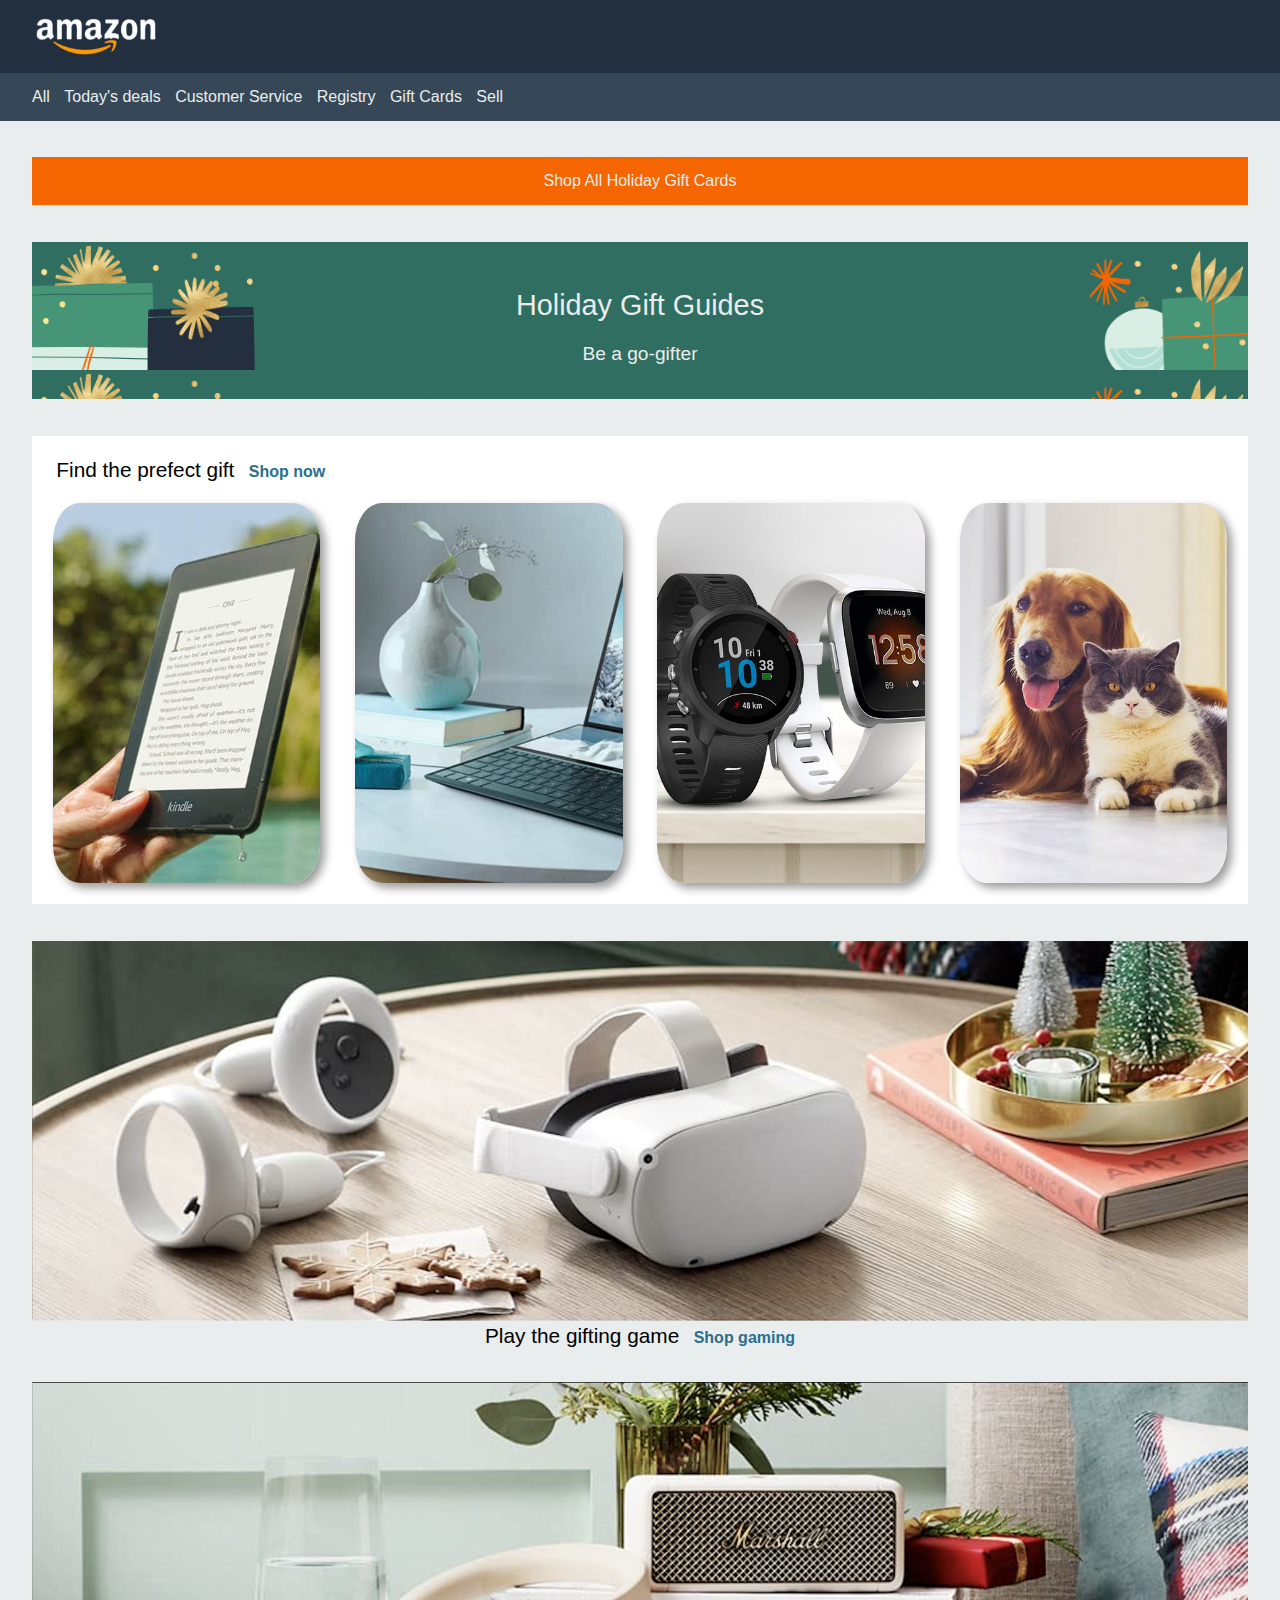
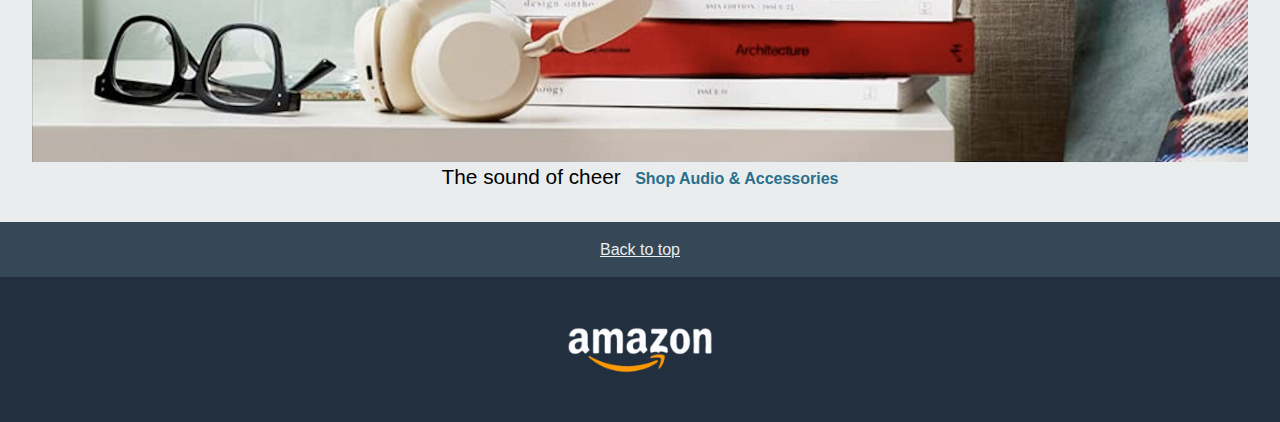
<file: W2-D5/Amazon Page/index.html>
<!DOCTYPE html>
<html lang="en">
<head>
    <meta charset="UTF-8">
    <meta name="viewport" content="width=device-width, initial-scale=1.0">
    <link rel="stylesheet" href="assets/css/reset.css">
    <link rel="stylesheet" href="assets/css/style.css">
    <title>Document</title>
</head>
<body>

    <header>
        <div class="bd-dark">
            <img src="assets/images/logo.png" alt="logo amazon">
        </div>
        <nav>
            <ul class="py-1">
                <li><a href="#">All</a></li>
                <li><a href="#">Today's deals</a></li>
                <li><a href="#">Customer Service</a></li>
                <li><a href="#">Registry</a></li>
                <li><a href="#">Gift Cards</a></li>
                <li><a href="#">Sell</a></li>
            </ul>
        </nav>
    </header>
    
    <main>
        <article>

            <div class="bg-yellow text-center py-1 margine">
                <span>Shop All Holiday Gift Cards</span>
            </div>

            <div class="gift text-center">
                <h2>Holiday Gift Guides</h2>
                <p>Be a go-gifter</p>
            </div>

            <section>

                <div class="box margine">
                    <div class="testo">
                        <p class="inline pbox">Find the prefect gift</p>
                        <a class="acolor" href="#">Shop now</a>
                    </div>
                    
                    <div class="box2 text-center">
                        <div class="img1 inline">
                            <img src="assets/images/img_1.jpg" alt="">
                        </div>
                        <div class="img2 inline">
                            <img src="assets/images/img_2.jpg" alt="">
                        </div>
                        <div class="img3 inline">
                            <img src="assets/images/img_3.jpg" alt="">
                        </div>
                        <div class="img4 inline">
                            <img src="assets/images/img_4.jpg" alt="">
                        </div>
                    </div>
                </div>

                <div class="box3">
                </div>
                <div class="text-center margine2 spazio">
                    <p class="inline pbox">Play the gifting game</p>
                    <a class="acolor" href="#">Shop gaming</a>
                </div>

                <div class="box4"></div>
                <div class="text-center margine2 spazio">
                    <p class="inline pbox">The sound of cheer</p>
                    <a class="acolor" href="#">Shop Audio & Accessories</a>
                </div>

            </section>
        </article>
    </main>

    <footer>
        <div class="link text-center">
            <a href="#">Back to top</a>
        </div>
        <div class="bd-dark text-center">
            <img src="assets/images/logo.png" alt="">
        </div>
    </footer>
    
</body>
</html>
</file>
<file: W2-D5/Amazon Page/assets/css/style.css>
/* Your styles here */

/* IMPOSTAZIONI GENERALI */

body{
    font-family: Arial, Helvetica, sans-serif;
    background-color: rgb(233, 237, 238);
}

.text-center{
    text-align: center;
    width: 100%;
}

.bd-dark{
    color: #eaeded;
    background-color: #222f3e;
}

.bg-yellow{
    color: #eaeded;
    background-color: #f56600;
}

.py-1{
    padding: 1rem 0;
}

.margine{
    margin: 3% 0;
}

.margine2{
    margin: 0;
}

/* HEADER */

header img{
    width: 10%;
    padding: 1% 1% 1% 2.5%;
}

nav{
    background-color: rgb(54, 72, 87);
    padding-left: 2.5%;
}

nav ul li{
    
    display: inline;
    margin-right: 10px;
}

nav a{
    text-decoration: none;
    color: #eaeded;
}

/* MAIN */

main{
    padding: 0 2.5%;
}

.gift{
    background-image: url(../images/bg-image.png);
    color: #eaeded;
}

.gift h2{
    font-size: 1.8rem;
    padding: 4% 0 2% 0;
}

.gift p{
    font-size: 1.2rem;
    padding-bottom: 3%;
}


/* ELEMENTI NEL MAIN - SECTION */
.box{
    background-color: rgb(255, 255, 255);
    padding-bottom: 1.5%;
}

.acolor{
    text-decoration: none;
    color: rgb(42, 111, 140);
    font-weight: bold;
}

.box2{
    margin: 10px 0 0 0;
}

.box2 img{
    width: 22%;
    border-radius: 10%;
    height: 380px;
    -webkit-box-shadow: 5px 5px 10px 0px #9A9A9A;
    -moz-box-shadow: 5px 5px 10px 0px #9A9A9A;
    -o-box-shadow: 5px 5px 10px 0px #9A9A9A;
    box-shadow: 5px 5px 10px 0px #9A9A9A;
    object-fit: cover;
}

.img1, .img2, .img3{
    padding-right: 2.5%;
}

.inline{
    display: inline;
}

.testo{
    padding: 2% 0 1% 2%;
}

.pbox{
    font-size: 1.3rem;
    margin-right: 10px;
}

.box3{
    background-image: url("../images/img_9.png");
    background-size: cover;
    height: 380px;
}

.box4{
    background-image: url("../images/img_10.png");
    background-size: cover;
    height: 380px;
}

.spazio{
    margin: 5px 0 35px 0;
}


/* FOOTER */

.link{
    background-color: rgb(54, 72, 87);
    padding: 1.5% 0;
}

.link a{
    color: #eaeded;
}

footer img{
    width: 12%;
    padding: 3.5% 0;
}
</file>
